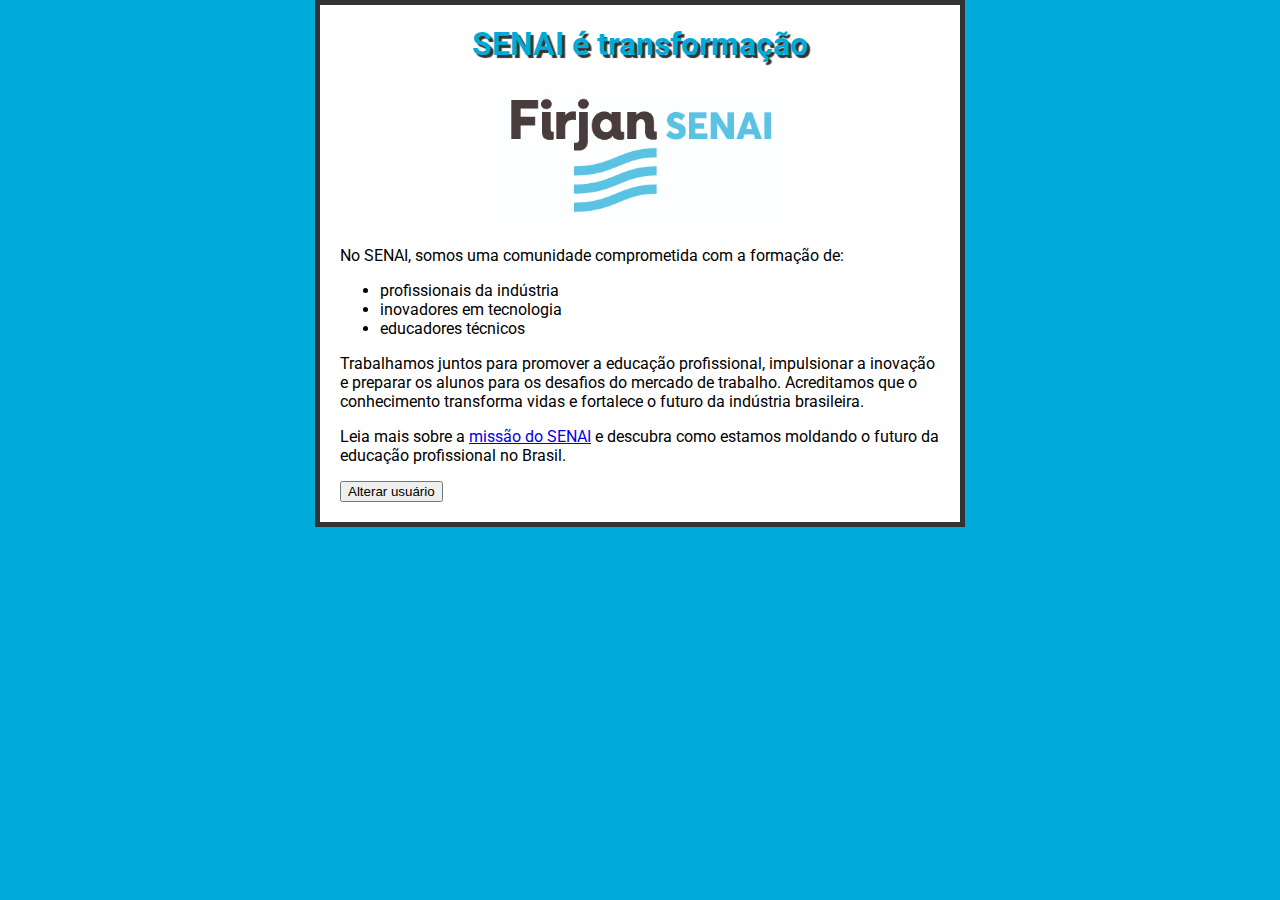
<file: senai-frontend-main/index.html>
<!DOCTYPE html>
<html lang="pt-BR">
<head>
  <meta charset="UTF-8">
  <title>Minha Página SENAI</title>
  <link rel="preconnect" href="https://fonts.googleapis.com">
  <link rel="preconnect" href="https://fonts.gstatic.com" crossorigin>
  <link href="https://fonts.googleapis.com/css2?family=Roboto:ital,wght@0,100..900;1,100..900&display=swap" rel="stylesheet">
  <link rel="stylesheet" href="styles/styles.css">
</head>
<body>

  <h1>SENAI é transformação</h1>

  <img src="images/logo-senai.jpg" alt="Logo do SENAI" width="300">

  <p>No SENAI, somos uma comunidade comprometida com a formação de:</p>

  <ul>
    <li>profissionais da indústria</li>
    <li>inovadores em tecnologia</li>
    <li>educadores técnicos</li>
  </ul>

  <p>
    Trabalhamos juntos para promover a educação profissional, impulsionar a inovação e preparar os alunos para os desafios do mercado de trabalho.  
    Acreditamos que o conhecimento transforma vidas e fortalece o futuro da indústria brasileira.
  </p>

  <p>
    Leia mais sobre a <a href="https://www.senai.portaldaindustria.com.br/">missão do SENAI</a> e descubra como estamos moldando o futuro da educação profissional no Brasil.
  </p>

  <button>Alterar usuário</button>

  <script src="scripts/main.js"></script>
</body>
</html>
</file>
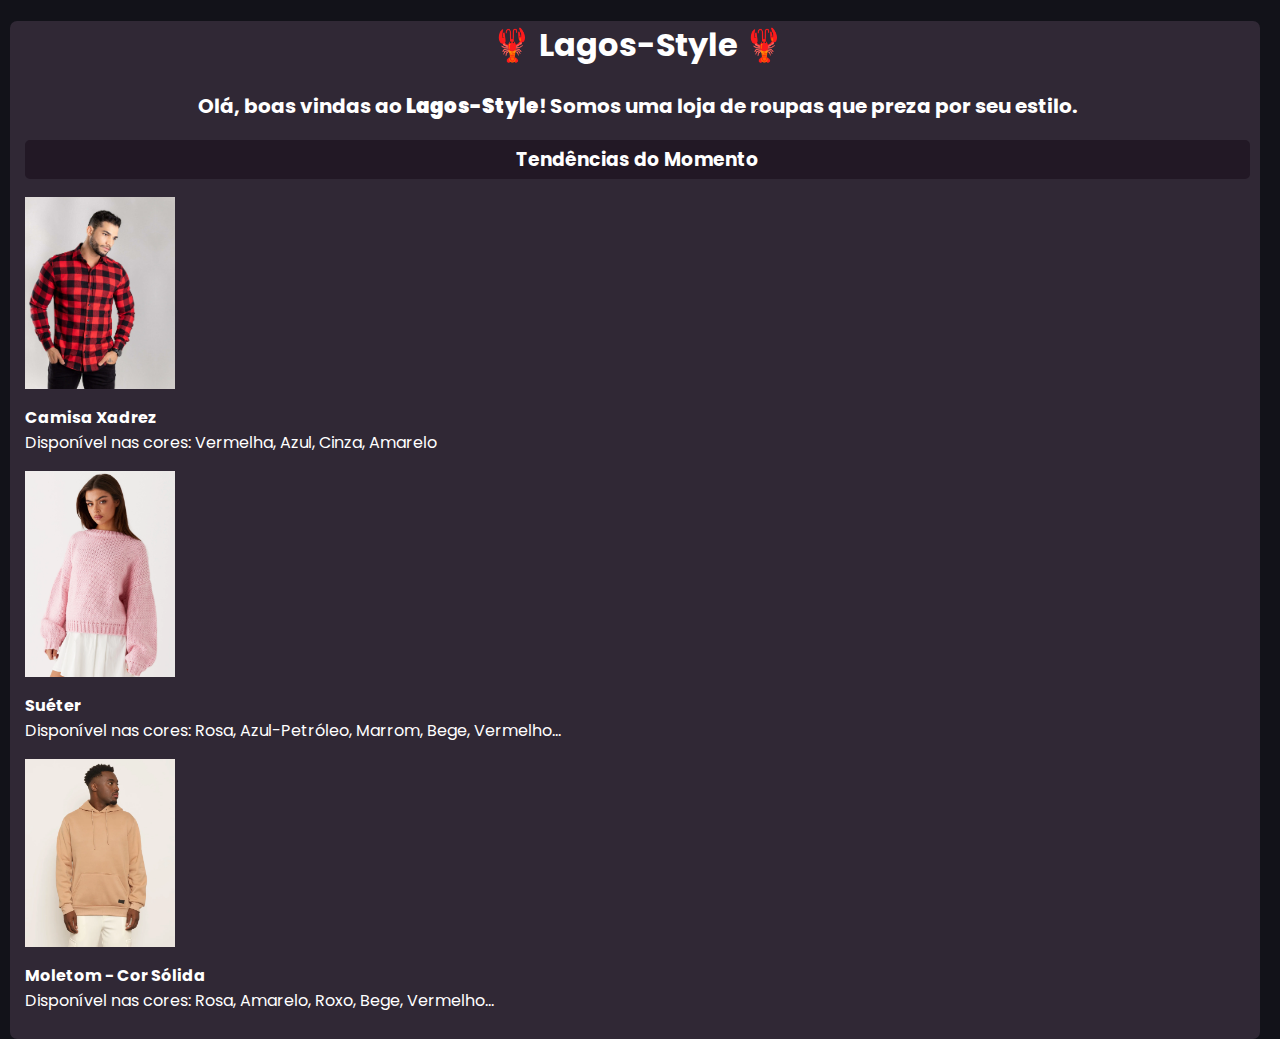
<file: site-atividade/index.html>
<!DOCTYPE html>
<html>
<head>
    <meta charset="UTF-8">
    <meta name="viewport" content="width=device-width, initial-scale=1.0">
    <link rel="stylesheet" href="styles/styles.css">
    <link rel="preconnect" href="https://fonts.googleapis.com">
    <link rel="preconnect" href="https://fonts.gstatic.com" crossorigin>
    <link href="https://fonts.googleapis.com/css2?family=Poppins:ital,wght@0,100;0,200;0,300;0,400;0,500;0,600;0,700;0,800;0,900;1,100;1,200;1,300;1,400;1,500;1,600;1,700;1,800;1,900&display=swap" rel="stylesheet">
    <title>Lagos-Style</title>
</head>
<body>
   <h1>🦞 Lagos-Style 🦞</h1>
   <h2>Olá, boas vindas ao <strong>Lagos-Style</strong>! Somos uma loja de roupas que preza por seu estilo.</h2>
   <h3>Tendências do Momento</h3>

    <img src="images/camisaxadrez-vermelha.jpg" alt="Camisa Xadrez Vermelha" width="150px">
    <p><strong>Camisa Xadrez</strong><br/>Disponível nas cores: Vermelha, Azul, Cinza, Amarelo</p>

    <img src="images/sweater-rosa.webp" alt="Suéter Rosa" width="150px">
    <p><strong>Suéter</strong><br/>Disponível nas cores: Rosa, Azul-Petróleo, Marrom, Bege, Vermelho...</p>

    <img src="images/moletom.webp" alt="Moletom - Cor Sólida" width="150px">
    <p><strong>Moletom - Cor Sólida</strong><br/>Disponível nas cores: Rosa, Amarelo, Roxo, Bege, Vermelho...</p>
</body>
</html>
</file>
<file: senai-frontend-main/styles/styles.css>
html {
    background-color: #00ABDA;
    font-family: Roboto, sans-serif;
}

body {
  width: 600px;
  margin: 0 auto;
  background-color: #fff;
  padding: 0 20px 20px 20px;
  border: 5px solid #333;
}

h1 {
  margin: 0;
  padding: 20px 0;
  color: #00ABDA;
  text-shadow: 3px 3px 1px #333;
  text-align: center;
}

img {
  display: block;
  margin: 0 auto;
}
</file>
<file: site-atividade/styles/styles.css>
html {
    font-family: Poppins, sans-serif;
    background-color: #121219;
}
body {
    padding: 0 10px 10px 15px;
    margin: 0 20px 0px 10px;
    background-color: #302835;
    border-radius: 7px;
}
h1, h2 {
    color: #fff;
    text-align: center;
}
h2 {
    font-size: 20px;
}
p {
    color:#fff;
    text-align: left;
}
h3 {
    color: #fff;
    border: 5px solid #221825;
    border-radius: 5px;
    background-color: #221825;
    text-align: center;
}
img {
    display: block;
    margin: left;
}
</file>
